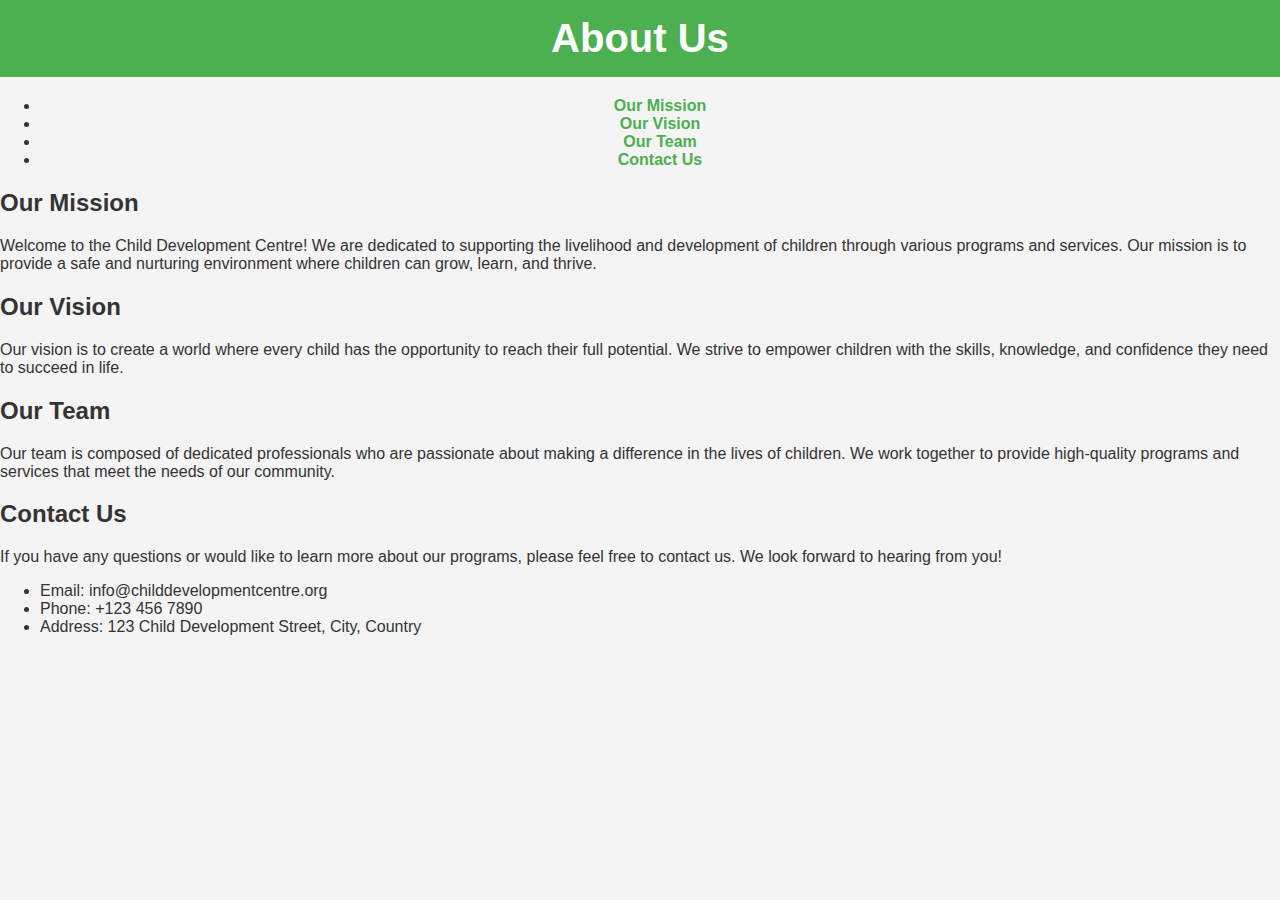
<file: about us.html>
<!DOCTYPE html>
<html lang="en">
<head>
    <link rel = "stylesheet"href = "kijj.css">
    <meta charset="UTF-8">
    <meta name="viewport" content="width=device-width, initial-scale=1.0">
    <title>About Us - Child Development Centre</title>
</head>
<body>
    <header>
        <h1>About Us</h1>
    </header>
    <nav>
        <ul>
            <li><a href="#mission">Our Mission</a></li>
            <li><a href="#vision">Our Vision</a></li>
            <li><a href="#team">Our Team</a></li>
            <li><a href="#contact">Contact Us</a></li>
        </ul>
    </nav>
    <section id="mission">
        <h2>Our Mission</h2>
        <p>Welcome to the Child Development Centre! We are dedicated to supporting the livelihood and development of children through various programs and services. Our mission is to provide a safe and nurturing environment where children can grow, learn, and thrive.</p>
    </section>
    <section id="vision">
        <h2>Our Vision</h2>
        <p>Our vision is to create a world where every child has the opportunity to reach their full potential. We strive to empower children with the skills, knowledge, and confidence they need to succeed in life.</p>
    </section>
    <section id="team">
        <h2>Our Team</h2>
        <p>Our team is composed of dedicated professionals who are passionate about making a difference in the lives of children. We work together to provide high-quality programs and services that meet the needs of our community.</p>
    </section>
    <section id="contact">
        <h2>Contact Us</h2>
        <p>If you have any questions or would like to learn more about our programs, please feel free to contact us. We look forward to hearing from you!</p>
        <ul>
            <li>Email: info@childdevelopmentcentre.org</li>
            <li>Phone: +123 456 7890</li>
            <li>Address: 123 Child Development Street, City, Country</li>
        </ul>
    </section>
    <scipt type ="text/javascript" src = "about us.js"></scipt>
</body>
</html>
</file>
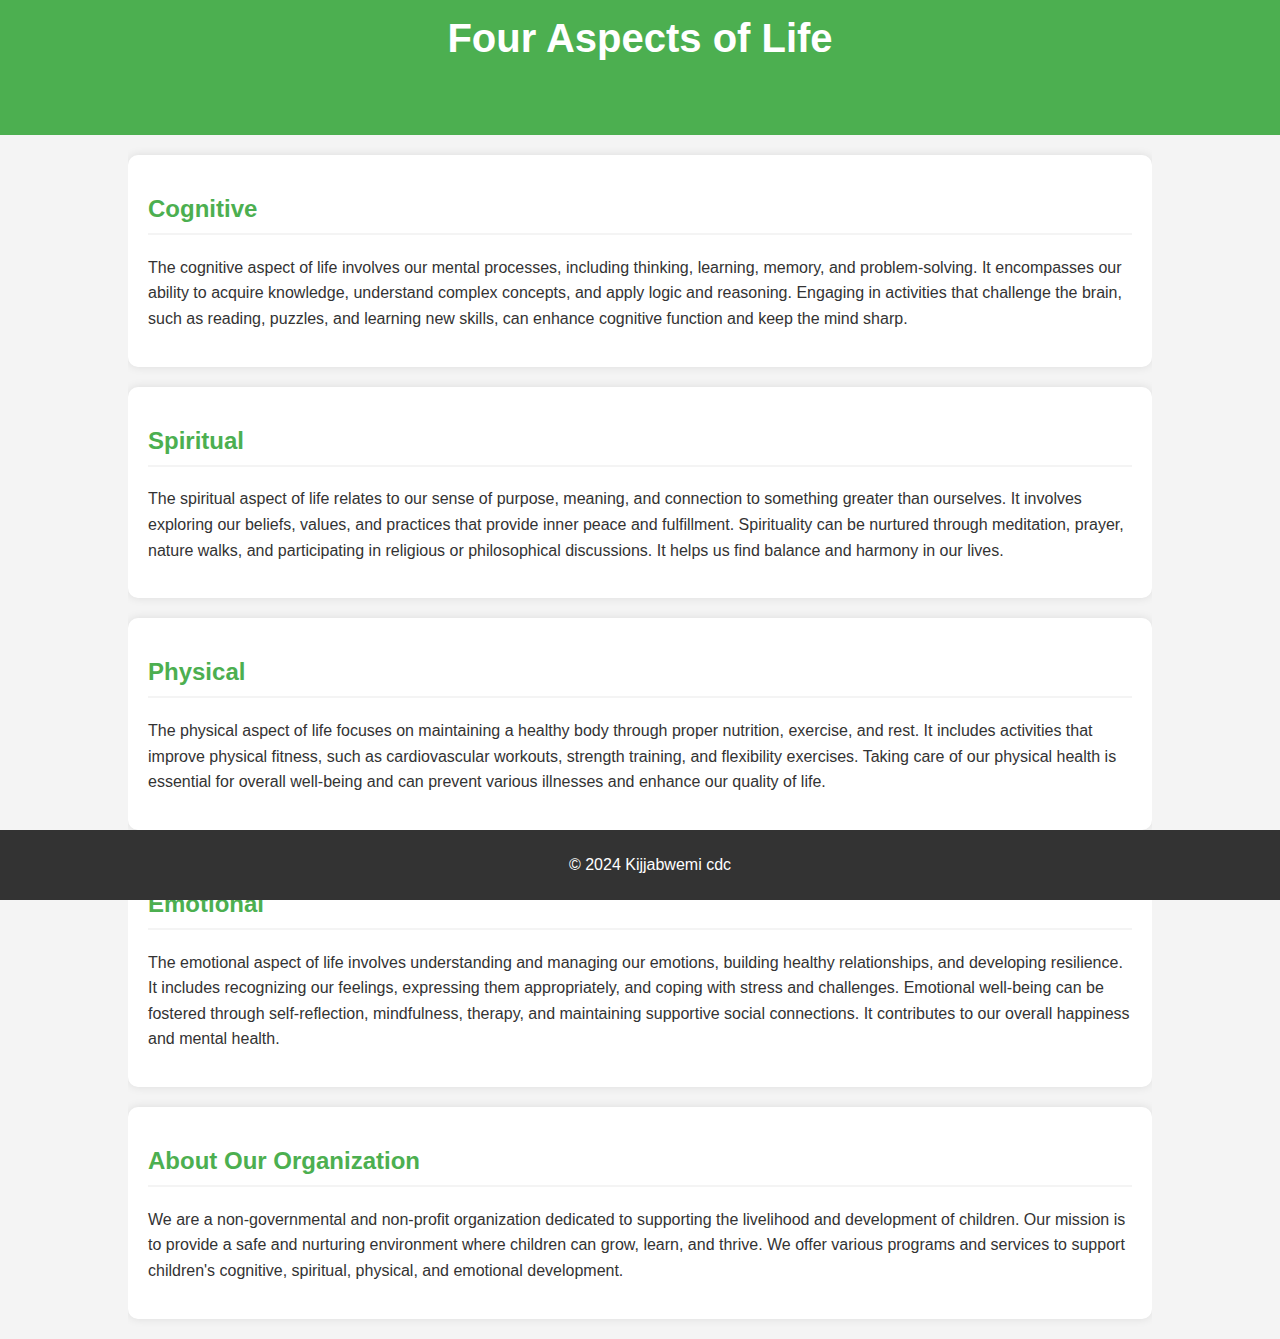
<file: aspects.html>
<!DOCTYPE html>
<html lang="en">
<head>
    <link rel = "stylesheet"href = "kijj.css">
    <meta charset="UTF-8">
    <meta name="viewport" content="width=device-width, initial-scale=1.0">
    <title> The Four Aspects of Life</title>
    
</head>
<body>
    <header>
        <h1>Four Aspects of Life</h1>
        <nav>
            <a href="#cognitive">Cognitive</a>
            <a href="#spiritual">Spiritual</a>
            <a href="#physical">Physical</a>
            <a href="#emotional">Emotional</a>
        </nav>
    </header>

    <div class="container">
        <section id="cognitive" class="section">
            <h2>Cognitive</h2>
            <p>The cognitive aspect of life involves our mental processes, including thinking, learning, memory, and problem-solving. It encompasses our ability to acquire knowledge, understand complex concepts, and apply logic and reasoning. Engaging in activities that challenge the brain, such as reading, puzzles, and learning new skills, can enhance cognitive function and keep the mind sharp.</p>
        </section>

        <section id="spiritual" class="section">
            <h2>Spiritual</h2>
            <p>The spiritual aspect of life relates to our sense of purpose, meaning, and connection to something greater than ourselves. It involves exploring our beliefs, values, and practices that provide inner peace and fulfillment. Spirituality can be nurtured through meditation, prayer, nature walks, and participating in religious or philosophical discussions. It helps us find balance and harmony in our lives.</p>
        </section>

        <section id="physical" class="section">
            <h2>Physical</h2>
            <p>The physical aspect of life focuses on maintaining a healthy body through proper nutrition, exercise, and rest. It includes activities that improve physical fitness, such as cardiovascular workouts, strength training, and flexibility exercises. Taking care of our physical health is essential for overall well-being and can prevent various illnesses and enhance our quality of life.</p>
        </section>

        <section id="emotional" class="section">
            <h2>Emotional</h2>
            <p>The emotional aspect of life involves understanding and managing our emotions, building healthy relationships, and developing resilience. It includes recognizing our feelings, expressing them appropriately, and coping with stress and challenges. Emotional well-being can be fostered through self-reflection, mindfulness, therapy, and maintaining supportive social connections. It contributes to our overall happiness and mental health.</p>
        </section>

        <section id="organization" class="section">
            <h2>About Our Organization</h2>
            <p>We are a non-governmental and non-profit organization dedicated to supporting the livelihood and development of children. Our mission is to provide a safe and nurturing environment where children can grow, learn, and thrive. We offer various programs and services to support children's cognitive, spiritual, physical, and emotional development.</p>
        </section>
    </div>

    <footer>
        <p>© 2024 Kijjabwemi cdc</p>
    </footer>
</body>
</html>
</file>
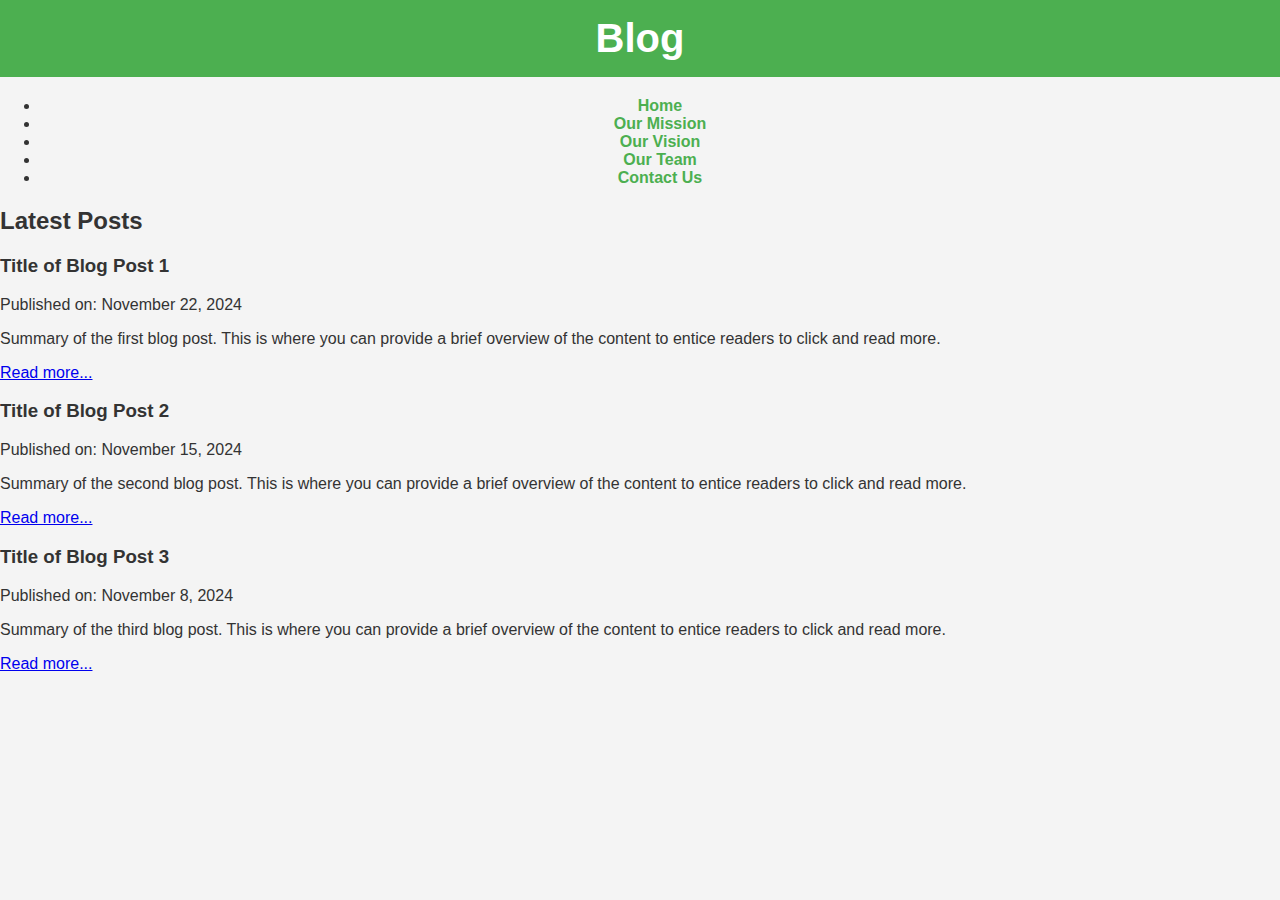
<file: blog.html>
<!DOCTYPE html>
<html lang="en">
<head>
    <link rel = "stylesheet"href = "kijj.css">
    <meta charset="UTF-8">
    <meta name="viewport" content="width=device-width, initial-scale=1.0">
    <title>Blog - Child Development Centre</title>
</head>
<body>
    <header>
        <h1>Blog</h1>
    </header>
    <nav>
        <ul>
            <li><a href="index.html">Home</a></li>
            <li><a href="mission.html">Our Mission</a></li>
            <li><a href="vision.html">Our Vision</a></li>
            <li><a href="team.html">Our Team</a></li>
            <li><a href="contact.html">Contact Us</a></li>
        </ul>
    </nav>
    <section id="blog">
        <h2>Latest Posts</h2>
        <article>
            <h3>Title of Blog Post 1</h3>
            <p>Published on: <time datetime="2024-11-22">November 22, 2024</time></p>
            <p>Summary of the first blog post. This is where you can provide a brief overview of the content to entice readers to click and read more.</p>
            <a href="post1.html">Read more...</a>
        </article>
        <article>
            <h3>Title of Blog Post 2</h3>
            <p>Published on: <time datetime="2024-11-15">November 15, 2024</time></p>
            <p>Summary of the second blog post. This is where you can provide a brief overview of the content to entice readers to click and read more.</p>
            <a href="post2.html">Read more...</a>
        </article>
        <article>
            <h3>Title of Blog Post 3</h3>
            <p>Published on: <time datetime="2024-11-08">November 8, 2024</time></p>
            <p>Summary of the third blog post. This is where you can provide a brief overview of the content to entice readers to click and read more.</p>
            <a href="post3.html">Read more...</a>
        </article>
    </section>
</body>
</html>
</file>
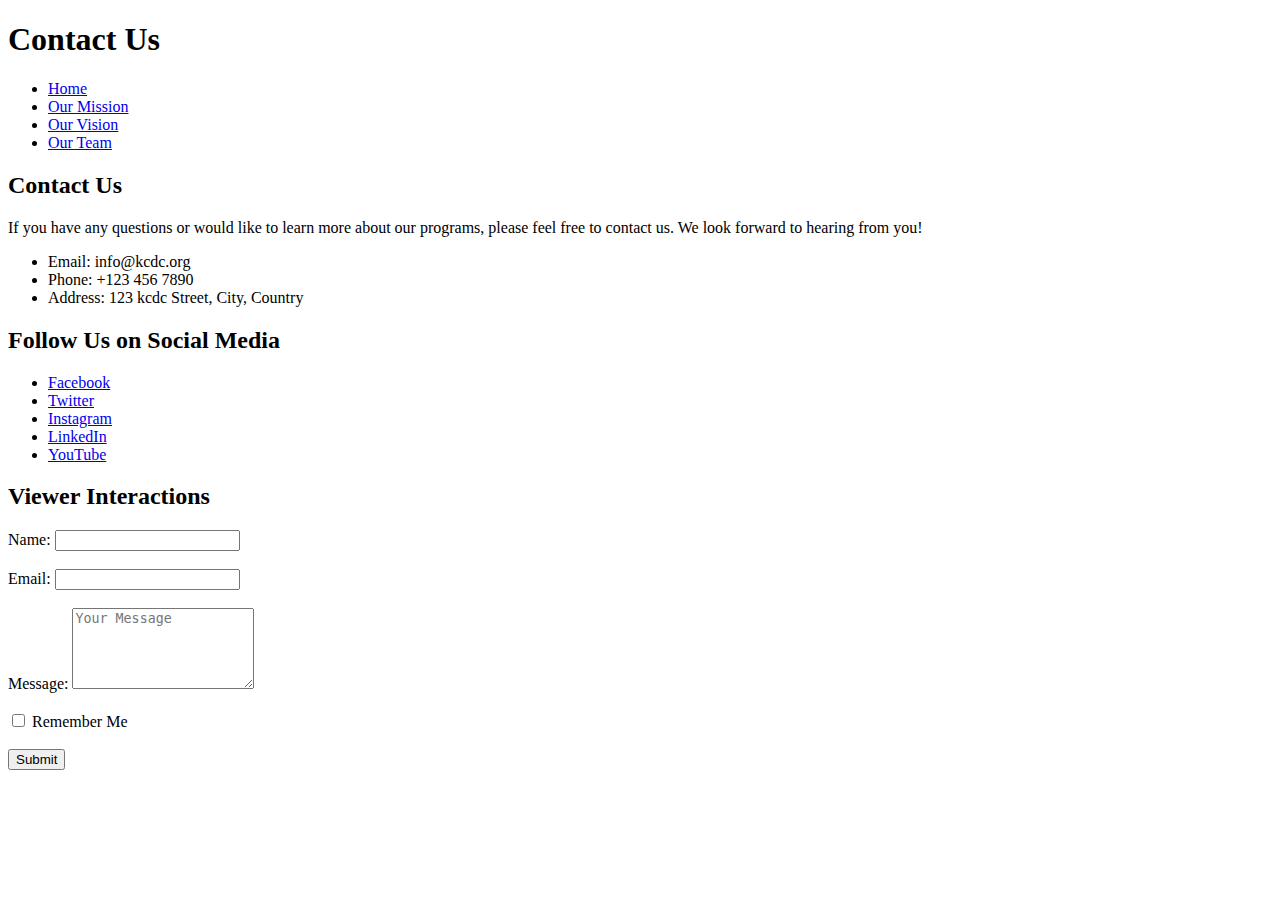
<file: contact Us.html>
<!DOCTYPE html>
<html lang="en">
<head>
    <meta charset="UTF-8">
    <meta name="viewport" content="width=device-width, initial-scale=1.0">
    <title>Contact Us - Child Development Centre</title>
</head>
<body>
    <header>
        <h1>Contact Us</h1>
    </header>
    <nav>
        <ul>
            <li><a href="index.html">Home</a></li>
            <li><a href="mission.html">Our Mission</a></li>
            <li><a href="vision.html">Our Vision</a></li>
            <li><a href="team.html">Our Team</a></li>
        </ul>
    </nav>
    <section id="contact">
        <h2>Contact Us</h2>
        <p>If you have any questions or would like to learn more about our programs, please feel free to contact us. We look forward to hearing from you!</p>
        <ul>
            <li>Email: info@kcdc.org</li>
            <li>Phone: +123 456 7890</li>
            <li>Address: 123 kcdc Street, City, Country</li>
        </ul>
        <h2>Follow Us on Social Media</h2>
        <ul>
            <li><a href="https://www.facebook.com/yourpage" target="_blank">Facebook</a></li>
            <li><a href="https://www.twitter.com/yourpage" target="_blank">Twitter</a></li>
            <li><a href="https://www.instagram.com/yourpage" target="_blank">Instagram</a></li>
            <li><a href="https://www.linkedin.com/in/yourpage" target="_blank">LinkedIn</a></li>
            <li><a href="https://www.youtube.com/yourpage" target="_blank">YouTube</a></li>
        </ul>
    </section>
    <section id="interactions">
        <h2>Viewer Interactions</h2>
        <form action="https://api.web3forms.com/submit" method="POST">
            <input type="hidden" name="access_key" value="55e874ca-400c-410e-9a5d-276648cf0220">
            <label for="name">Name:</label>
            <input type="text" id="name" name="name" required><br><br>
            
            <label for="email">Email:</label>
            <input type="email" id="email" name="email" required><br><br>
            
            <label for="message">Message:</label>
            <textarea id="message" name="message" placeholder="Your Message" rows="5" required></textarea><br><br>

            <label for="remember"> <input type="checkbox" id="remember" name="remember"> Remember Me </label><br><br>
            <button type="submit">Submit</button>
        </form>
    </section>
</body>
</html>
</file>
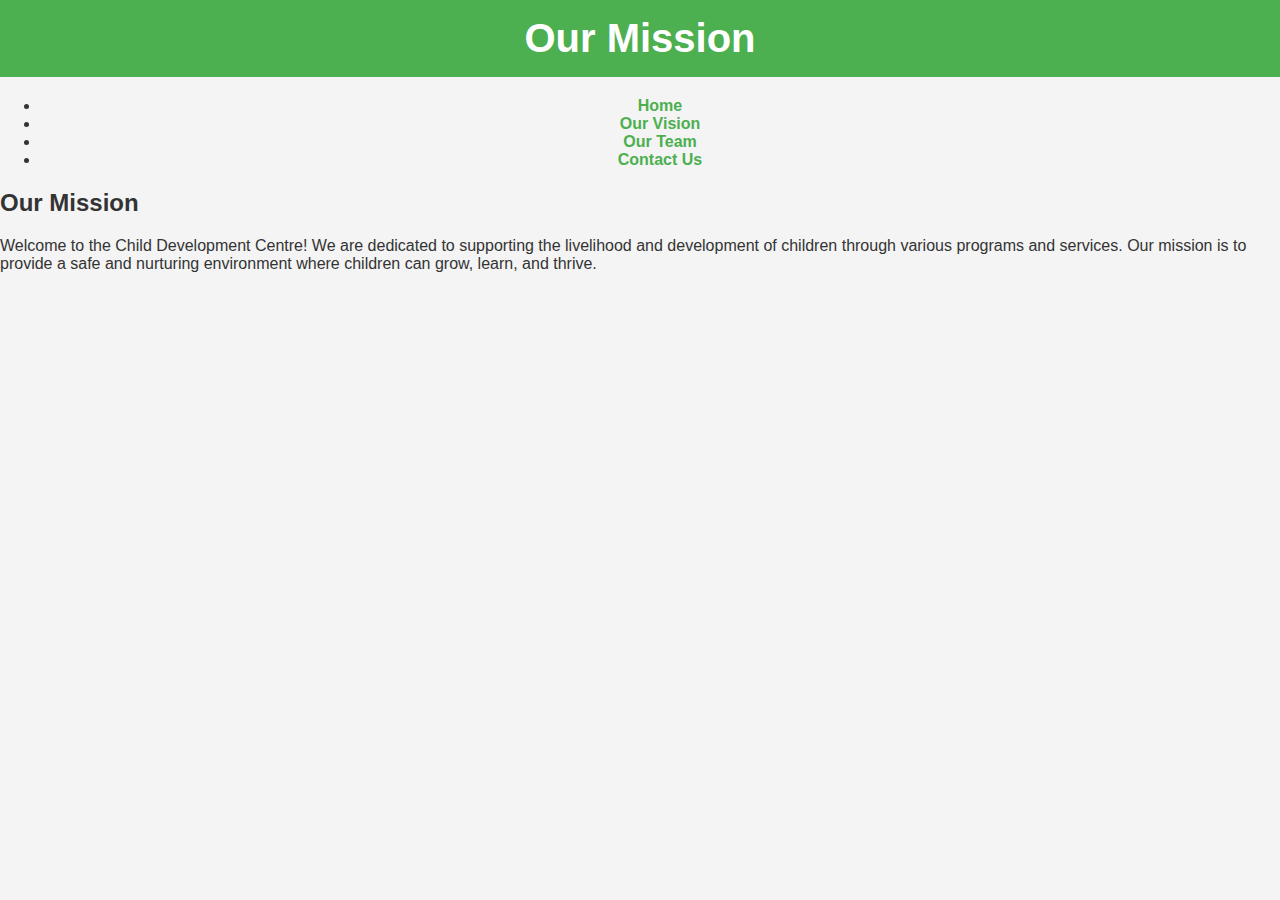
<file: mission.html>
<!DOCTYPE html>
<html lang="en">
<head>
    <link rel = "stylesheet"href = "kijj.css">
    <meta charset="UTF-8">
    <meta name="viewport" content="width=device-width, initial-scale=1.0">
    <title>Our Mission - Child Development Centre</title>
</head>
<body>
    <header>
        <h1>Our Mission</h1>
    </header>
    <nav>
        <ul>
            <li><a href="index.html">Home</a></li>
            <li><a href="vision.html">Our Vision</a></li>
            <li><a href="team.html">Our Team</a></li>
            <li><a href="contact.html">Contact Us</a></li>
        </ul>
    </nav>
    <section id="mission">
        <h2>Our Mission</h2>
        <p>Welcome to the Child Development Centre! We are dedicated to supporting the livelihood and development of children through various programs and services. Our mission is to provide a safe and nurturing environment where children can grow, learn, and thrive.</p>
    </section>
</body>
</html>
</file>
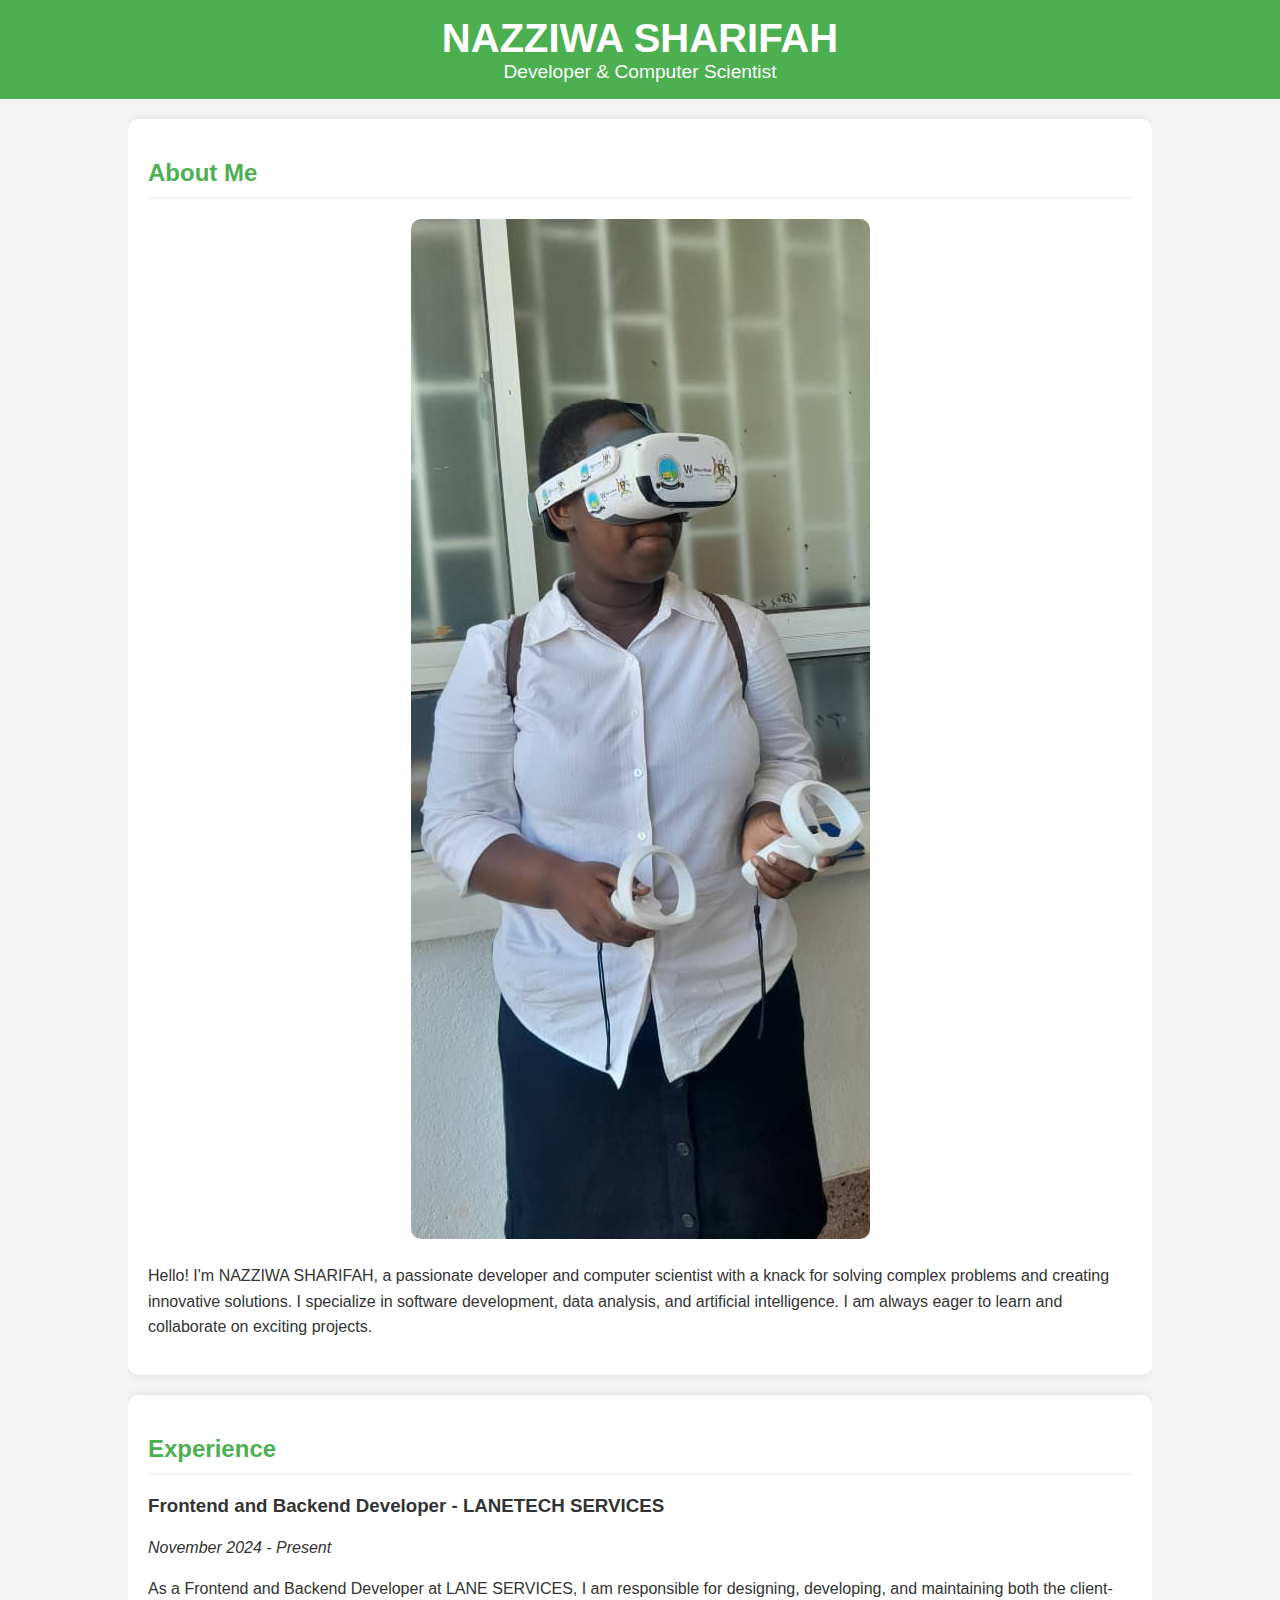
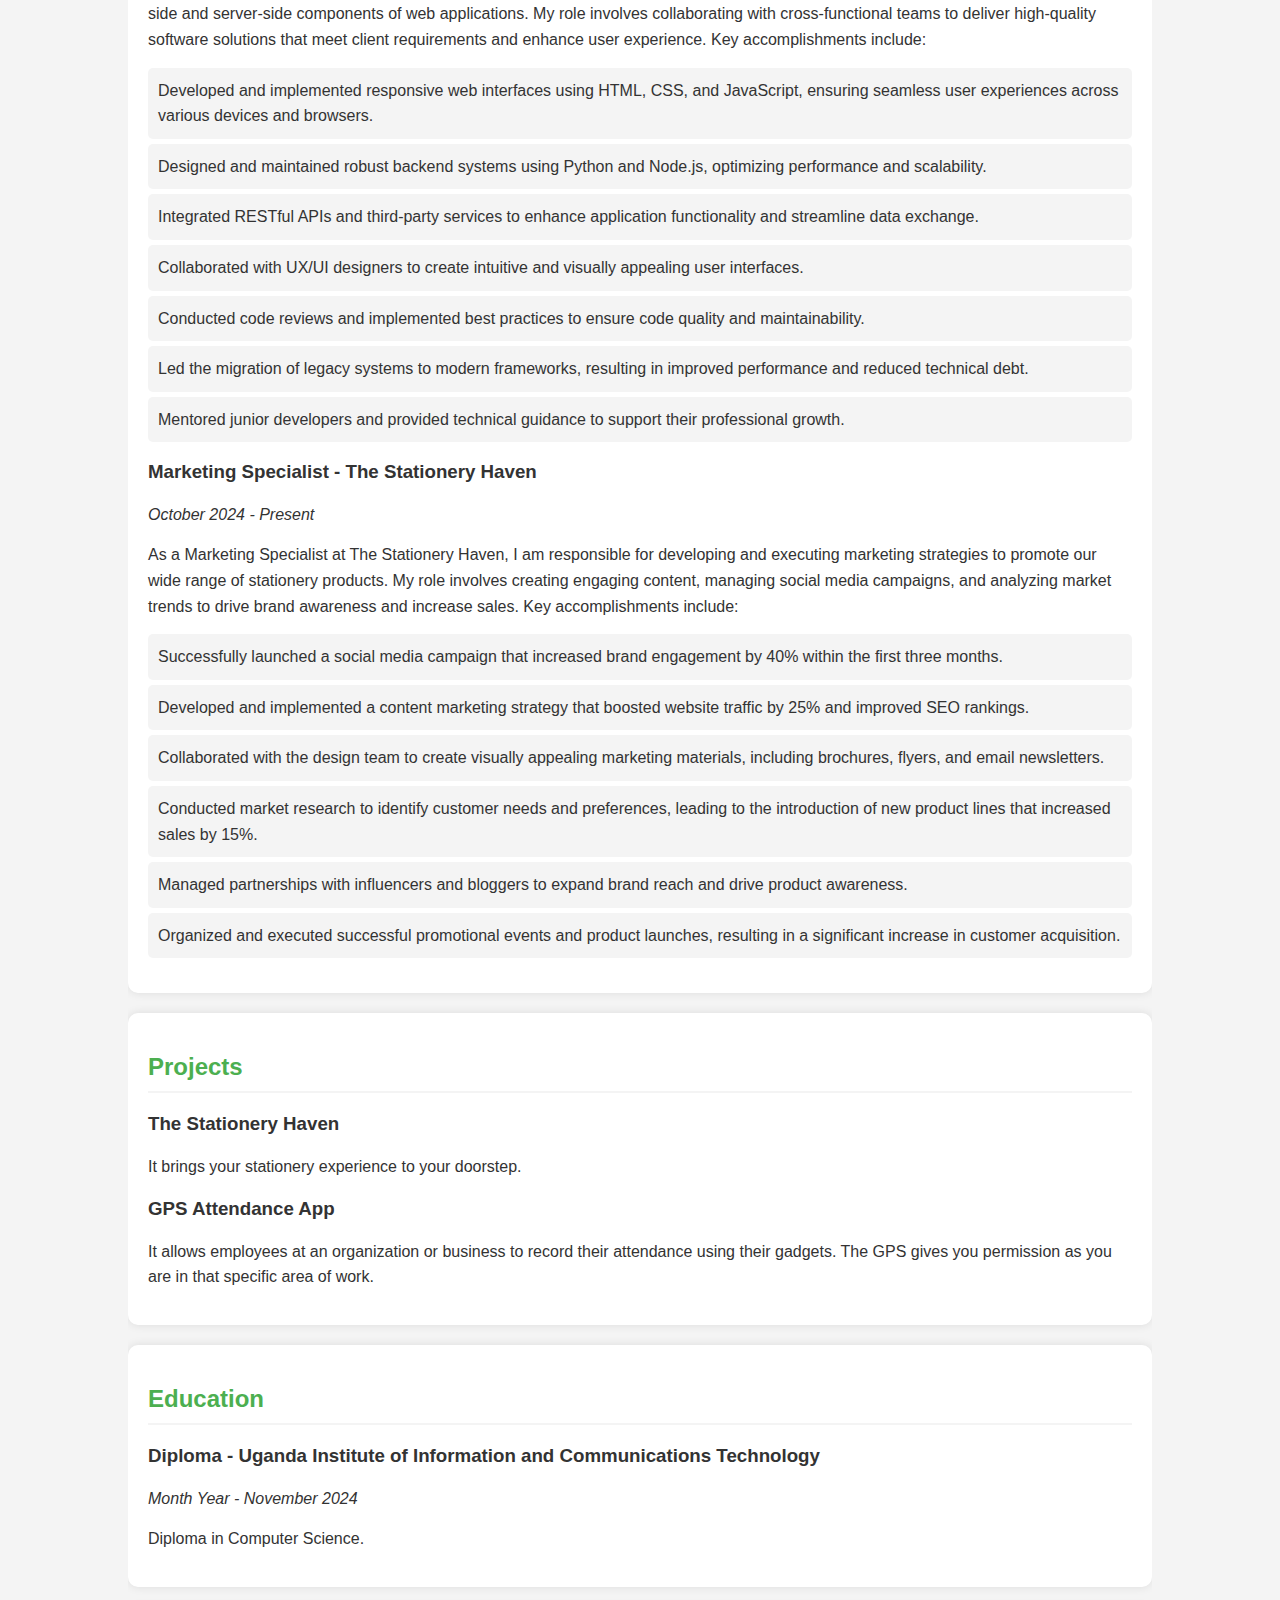
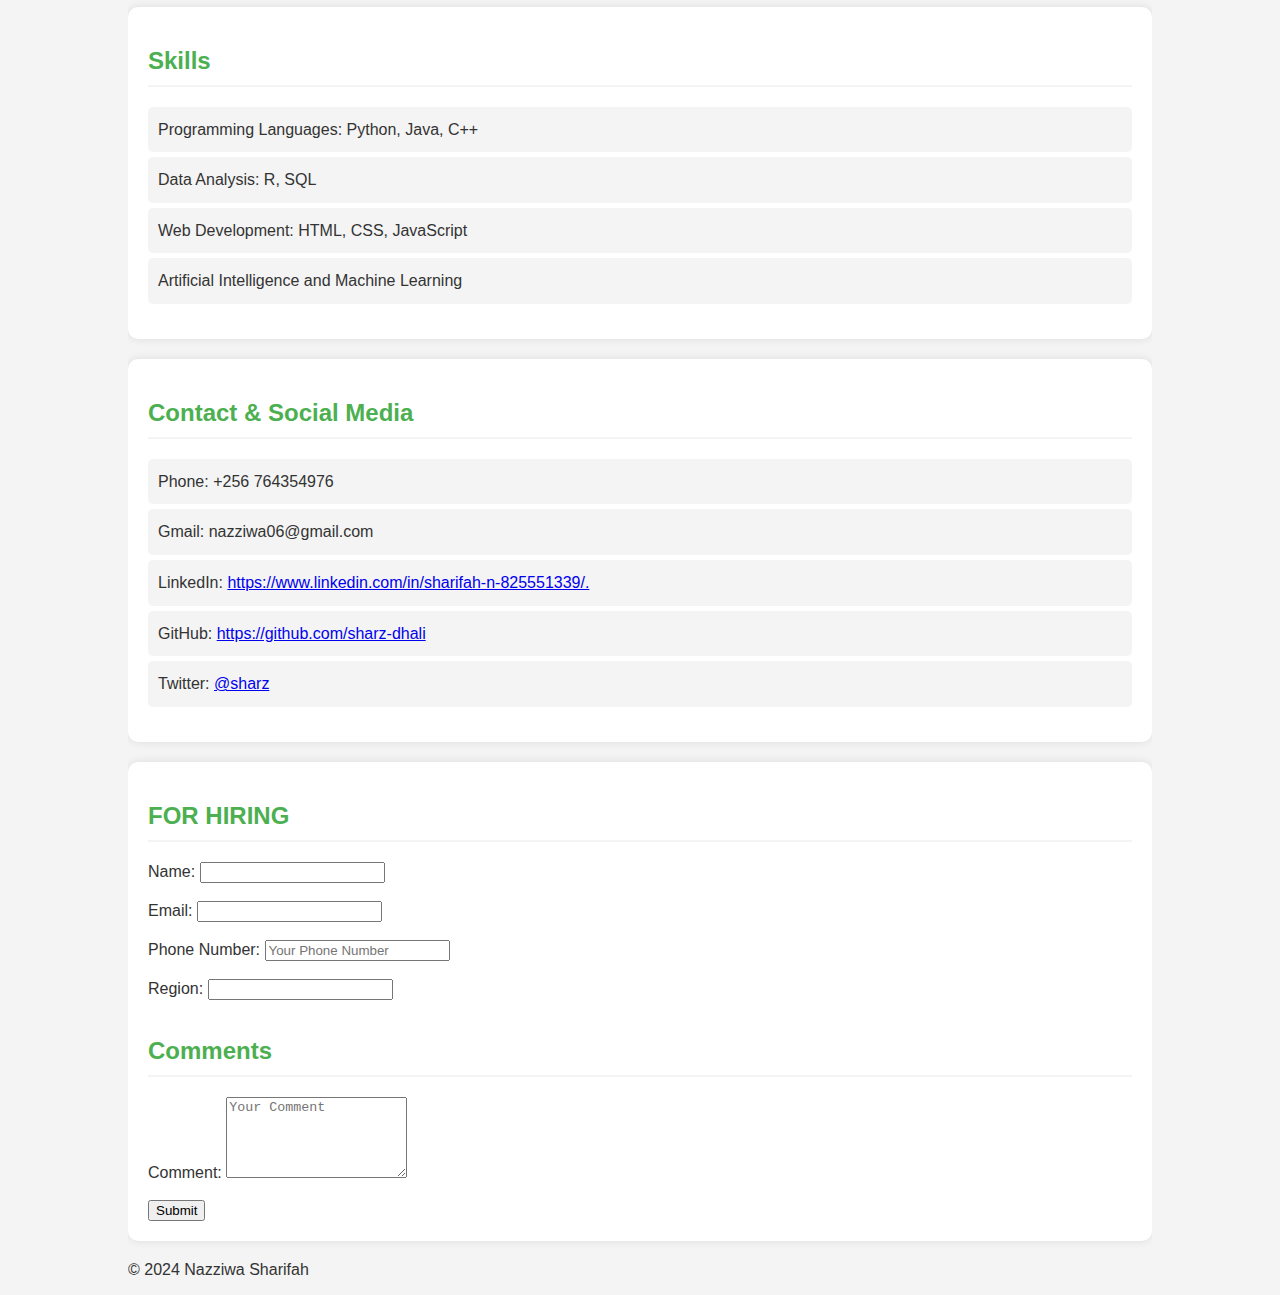
<file: my portfolio.html>
<!DOCTYPE html>
<html lang="en">
<head>
    <meta charset="UTF-8">
    <meta name="viewport" content="width=device-width, initial-scale=1.0">
    <title>NAZZIWA SHARIFAH - Portfolio</title>
    <style>
        body {
            font-family: Arial, sans-serif;
            margin: 0;
            padding: 0;
            background-color: #f4f4f4;
            color: #333;
        }
        header {
            background-color: #4CAF50;
            color: white;
            padding: 1em 0;
            text-align: center;
            position: sticky;
            top: 0;
            z-index: 1000;
        }
        header h1 {
            margin: 0;
            font-size: 2.5em;
        }
        header p {
            margin: 0;
            font-size: 1.2em;
        }
        .container {
            width: 80%;
            margin: auto;
            overflow: hidden;
        }
        #main {
            padding: 20px;
        }
        .section {
            background: white;
            margin: 20px 0;
            padding: 20px;
            border-radius: 10px;
            box-shadow: 0 0 10px rgba(0, 0, 0, 0.1);
        }
        .section h2 {
            color: #4CAF50;
            border-bottom: 2px solid #f4f4f4;
            padding-bottom: 10px;
        }
        .section p, .section ul {
            margin: 15px 0;
            line-height: 1.6;
        }
        .section ul {
            list-style-type: none;
            padding-left: 0;
        }
        .section ul li {
            background: #f4f4f4;
            margin: 5px 0;
            padding: 10px;
            border-radius: 5px;
        }
        .section ul li:hover {
            background: #e4e4e4;
        }
        .image-container {
            text-align: center;
            margin: 20px 0;
        }
        .image-container img {
            max-width: 100%;
            height: auto;
            border-radius: 10px;
        }
        .inquiry-section {
            margin: 20px 0;
        }
        .inquiry-section h2 {
            color: #4CAF50;
        }
        .inquiry-form {
            display: flex;
            flex-direction: column;
        }
        .inquiry-form input, .inquiry-form textarea {
            margin: 5px 0;
            padding: 10px;
            border: 1px solid #ddd;
            border-radius: 5px;
            font-size: 1em;
        }
        .inquiry-form button {
            padding: 10px;
            background-color: #4CAF50;
            color: white;
            border: none;
            border-radius: 5px;
            font-size: 1em;
            cursor: pointer;
        }
        .inquiry-form button:hover {
            background-color: #45a049;
        }
        .social-media {
            margin: 20px 0;
        }
        .social-media ul {
            list-style-type: none;
            padding-left: 0;
        }
        .social-media ul li {
            margin: 5px 0;
        }
        footer {
            background: #333;
            color: white;
            text-align: center;
            padding: 10px;
            position: fixed;
            width: 100%;
            bottom: 0;
        }
    </style>
</head>
<body>
    <header>
        <h1>NAZZIWA SHARIFAH</h1>
        <p>Developer & Computer Scientist</p>
    </header>

    <div class="container">
        <section id="main" class="section">
            <h2>About Me</h2>
            <div class="image-container">
                <img src="mypic.jpg" alt="NAZZIWA SHARIFAH">
            </div>
            <p>Hello! I'm NAZZIWA SHARIFAH, a passionate developer and computer scientist with a knack for solving complex problems and creating innovative solutions. I specialize in software development, data analysis, and artificial intelligence. I am always eager to learn and collaborate on exciting projects.</p>
        </section>

        <section id="experience" class="section">
            <h2>Experience</h2>
            <h3>Frontend and Backend Developer - LANETECH SERVICES</h3>
            <p><em>November 2024 - Present</em></p>
            <p>As a Frontend and Backend Developer at LANE SERVICES, I am responsible for designing, developing, and maintaining both the client-side and server-side components of web applications. My role involves collaborating with cross-functional teams to deliver high-quality software solutions that meet client requirements and enhance user experience. Key accomplishments include:</p>
            <ul>
                <li>Developed and implemented responsive web interfaces using HTML, CSS, and JavaScript, ensuring seamless user experiences across various devices and browsers.</li>
                <li>Designed and maintained robust backend systems using Python and Node.js, optimizing performance and scalability.</li>
                <li>Integrated RESTful APIs and third-party services to enhance application functionality and streamline data exchange.</li>
                <li>Collaborated with UX/UI designers to create intuitive and visually appealing user interfaces.</li>
                <li>Conducted code reviews and implemented best practices to ensure code quality and maintainability.</li>
                <li>Led the migration of legacy systems to modern frameworks, resulting in improved performance and reduced technical debt.</li>
                <li>Mentored junior developers and provided technical guidance to support their professional growth.</li>
            </ul>

            <h3>Marketing Specialist - The Stationery Haven</h3>
            <p><em>October 2024 - Present</em></p>
            <p>As a Marketing Specialist at The Stationery Haven, I am responsible for developing and executing marketing strategies to promote our wide range of stationery products. My role involves creating engaging content, managing social media campaigns, and analyzing market trends to drive brand awareness and increase sales. Key accomplishments include:</p>
            <ul>
                <li>Successfully launched a social media campaign that increased brand engagement by 40% within the first three months.</li>
                <li>Developed and implemented a content marketing strategy that boosted website traffic by 25% and improved SEO rankings.</li>
                <li>Collaborated with the design team to create visually appealing marketing materials, including brochures, flyers, and email newsletters.</li>
                <li>Conducted market research to identify customer needs and preferences, leading to the introduction of new product lines that increased sales by 15%.</li>
                <li>Managed partnerships with influencers and bloggers to expand brand reach and drive product awareness.</li>
                <li>Organized and executed successful promotional events and product launches, resulting in a significant increase in customer acquisition.</li>
            </ul>
        </section>

        <section id="projects" class="section">
            <h2>Projects</h2>
            <h3>The Stationery Haven</h3>
            <p>It brings your stationery experience to your doorstep.</p>

            <h3>GPS Attendance App</h3>
            <p>It allows employees at an organization or business to record their attendance using their gadgets. The GPS gives you permission as you are in that specific area of work.</p>
        </section>

        <section id="education" class="section">
            <h2>Education</h2>
            <h3>Diploma - Uganda Institute of Information and Communications Technology</h3>
            <p><em>Month Year - November 2024</em></p>
            <p>Diploma in Computer Science.</p>
        </section>

        <section id="skills" class="section">
            <h2>Skills</h2>
            <ul>
                <li>Programming Languages: Python, Java, C++</li>
                <li>Data Analysis: R, SQL</li>
                <li>Web Development: HTML, CSS, JavaScript</li>
                <li>Artificial Intelligence and Machine Learning</li>
            </ul>
        </section>

        <section id="social-media" class="section social-media">
            <h2>Contact & Social Media</h2>
            <ul>
                <li>Phone: +256 764354976</li>
                <li>Gmail: nazziwa06@gmail.com</li>
                <li>LinkedIn: <a href="https://www.linkedin.com/in/sharifah-n-825551339/">https://www.linkedin.com/in/sharifah-n-825551339/.</a></li>
                <li>GitHub: <a href="https://github.com/sharz-dhali">https://github.com/sharz-dhali</a></li>
                <li>Twitter: <a href="https://twitter.com/sharz">@sharz</a></li>
            </ul>
        </section>
        <section id="inquiries" class="section inquiry-section">
            <h2>FOR HIRING</h2>
            <form action="https://api.web3forms.com/submit" method="POST">
                <input type="hidden" name="access_key" value="55e874ca-400c-410e-9a5d-276648cf0220">
                
                <label for="name">Name:</label>
                <input type="text" id="name" name="name" required><br><br>
                
                <label for="email">Email:</label>
                <input type="email" id="email" name="email" required><br><br>
        
                <label for="phone">Phone Number:</label>
                <input type="tel" id="phone" name="phone" placeholder="Your Phone Number"><br><br>
                
                
                <label for="region">Region:</label>
                <input type="text" id="region" name="region" required><br><br>
                
                <h2>Comments</h2>
                <label for="comment">Comment:</label>
                <textarea id="comment" name="comment" placeholder="Your Comment" rows="5" required></textarea><br><br>
                
                <button type="submit">Submit</button>
            </form>
        </section>
        
           
        
    
        <p>© 2024 Nazziwa Sharifah</p>
</body>
</html>
</file>
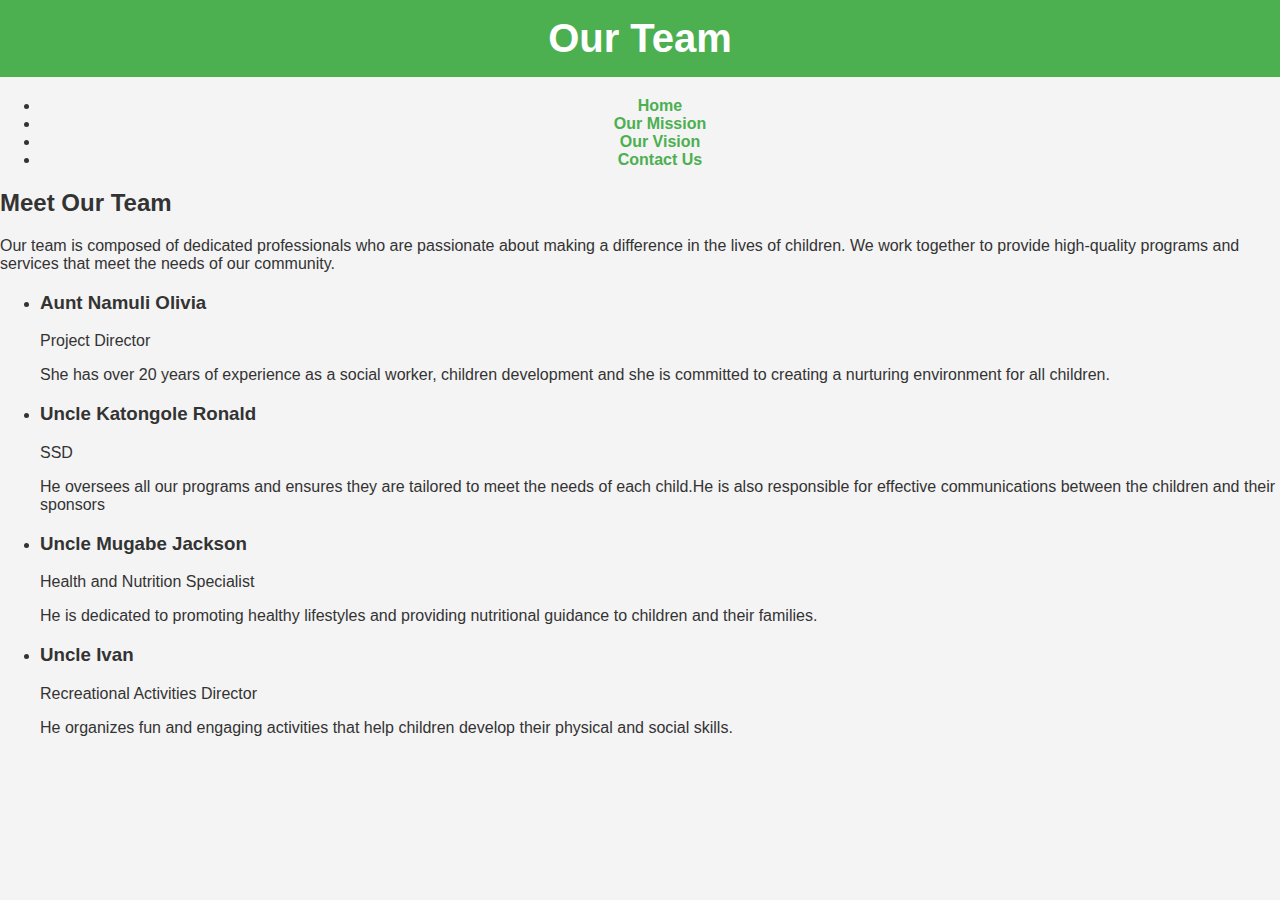
<file: Our team.html>
<!DOCTYPE html>
<html lang="en">
<head>
    <link rel = "stylesheet"href = "kijj.css">
    <meta charset="UTF-8">
    <meta name="viewport" content="width=device-width, initial-scale=1.0">
    <title>Our Team -Kijjabwemi Child Development Centre</title>
</head>
<body>
    <header>
        <h1>Our Team</h1>
    </header>
    <nav>
        <ul>
            <li><a href="index.html">Home</a></li>
            <li><a href="mission.html">Our Mission</a></li>
            <li><a href="vision.html">Our Vision</a></li>
            <li><a href="contact.html">Contact Us</a></li>
        </ul>
    </nav>
    <section id="team">
        <h2>Meet Our Team</h2>
        <p>Our team is composed of dedicated professionals who are passionate about making a difference in the lives of children. We work together to provide high-quality programs and services that meet the needs of our community.</p>
        <ul>
            <li>
                <h3>Aunt Namuli Olivia</h3>
                <p>Project Director</p>
                <p>She has over 20 years of experience as a social worker, children development and she is committed to creating a nurturing environment for all children.</p>
            </li>
            <li>
                <h3>Uncle Katongole Ronald</h3>
                <p>SSD</p>
                <p>He oversees all our programs and ensures they are tailored to meet the needs of each child.He is also responsible for effective communications between the children and their sponsors </p>
            </li>
            <li>
                <h3>Uncle Mugabe Jackson</h3>
                <p>Health and Nutrition Specialist</p>
                <p>He is dedicated to promoting healthy lifestyles and providing nutritional guidance to children and their families.</p>
            </li>
            <li>
                <h3>Uncle Ivan</h3>
                <p>Recreational Activities Director</p>
                <p>He organizes fun and engaging activities that help children develop their physical and social skills.</p>
            </li>
        </ul>
    </section>
</body>
</html>
</file>
<file: kijj.css>
body {
    font-family: Arial, sans-serif;
    margin: 0;
    padding: 0;
    background-color: #f4f4f4;
    color: #333;
}
header {
    background-color: #4CAF50;
    color: white;
    padding: 1em 0;
    text-align: center;
}
header h1 {
    margin: 0;
    font-size: 2.5em;
}
nav {
    margin: 20px 0;
    text-align: center;
}
nav a {
    margin: 0 15px;
    text-decoration: none;
    color: #4CAF50;
    font-weight: bold;
}
.container {
    width: 80%;
    margin: auto;
    overflow: hidden;
}
.section {
    background: white;
    margin: 20px 0;
    padding: 20px;
    border-radius: 10px;
    box-shadow: 0 0 10px rgba(0, 0, 0, 0.1);
}
.section h2 {
    color: #4CAF50;
    border-bottom: 2px solid #f4f4f4;
    padding-bottom: 10px;
}
.section p {
    margin: 15px 0;
    line-height: 1.6;
}
.gallery img {
    max-width: 100%;
    height: auto;
    border-radius: 10px;
    margin: 10px 0;
}
.contact-form {
    display: flex;
    flex-direction: column;
}
.contact-form input, .contact-form textarea {
    margin: 5px 0;
    padding: 10px;
    border: 1px solid #ddd;
    border-radius: 5px;
    font-size: 1em;
}
.contact-form button {
    padding: 10px;
    background-color: #4CAF50;
    color: white;
    border: none;
    border-radius: 5px;
    font-size: 1em;
    cursor: pointer;
}
.contact-form button:hover {
    background-color: #45a049;
}
footer {
    background: #333;
    color: white;
    text-align: center;
    padding: 10px;
    position: fixed;
    width: 100%;
    bottom: 0;
}

        body {
            font-family: Arial, sans-serif;
            margin: 0;
            padding: 0;
            background-color: #f4f4f4;
            color: #333;
        }
        header {
            background-color: #4CAF50;
            color: white;
            padding: 1em 0;
            text-align: center;
        }
        header h1 {
            margin: 0;
            font-size: 2.5em;
        }
        nav {
            margin: 20px 0;
            text-align: center;
        }
        nav a {
            margin: 0 15px;
            text-decoration: none;
            color: #4CAF50;
            font-weight: bold;
        }
        .container {
            width: 80%;
            margin: auto;
            overflow: hidden;
        }
        .section {
            background: white;
            margin: 20px 0;
            padding: 20px;
            border-radius: 10px;
            box-shadow: 0 0 10px rgba(0, 0, 0, 0.1);
        }
        .section h2 {
            color: #4CAF50;
            border-bottom: 2px solid #f4f4f4;
            padding-bottom: 10px;
        }
        .section p {
            margin: 15px 0;
            line-height: 1.6;
        }
        footer {
            background: #333;
            color: white;
            text-align: center;
            padding: 10px;
            position: fixed;
            width: 100%;
            bottom: 0;
        }
    
    .contact-form input, .contact-form textarea {
        margin: 5px 0;
        padding: 10px;
        border: 1px solid #ddd;
        border-radius: 5px;
        font-size: 1em;
    }
    .contact-form button {
        padding: 10px;
        background-color: #080908;
        color: white;
        border: none;
        border-radius: 5px;
        font-size: 1em;
        cursor: pointer;
    }
    .contact-form button:hover {
        background-color: #45a049;
    }
    footer {
        background: #333;
        color: white;
        text-align: center;
        padding: 10px;
        position: fixed;
        width: 100%;
        bottom: 0;
    }
    .fade-image {
        position: absolute;
        top: 0;
        left: 0;
        width: 100%;
        height: 300px;
        background: url('your-image-url.jpg') no-repeat center center;
        background-size: cover;
        z-index: -1;
        opacity: 1;
        transition: opacity 0.5s ease-out;
    }
    .fade-image.fade-out {
        opacity: 0;
    }
</file>
